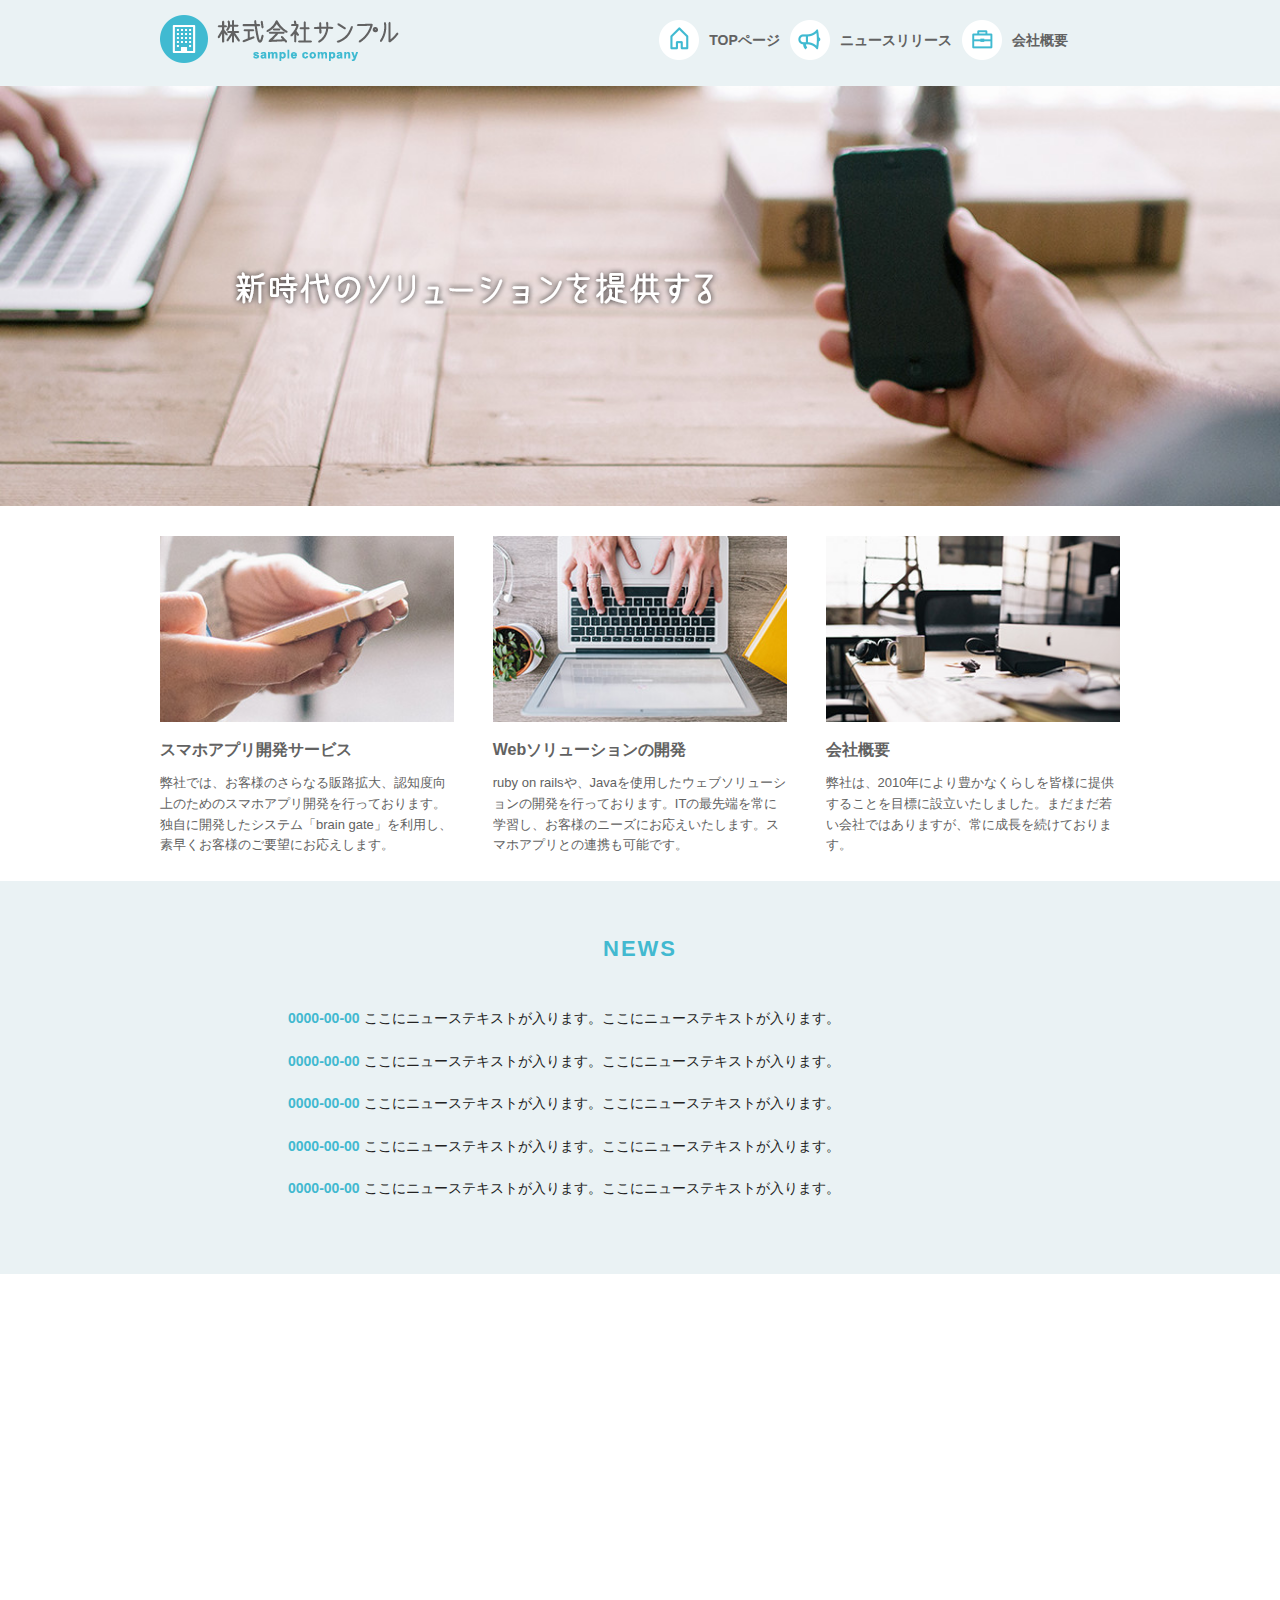
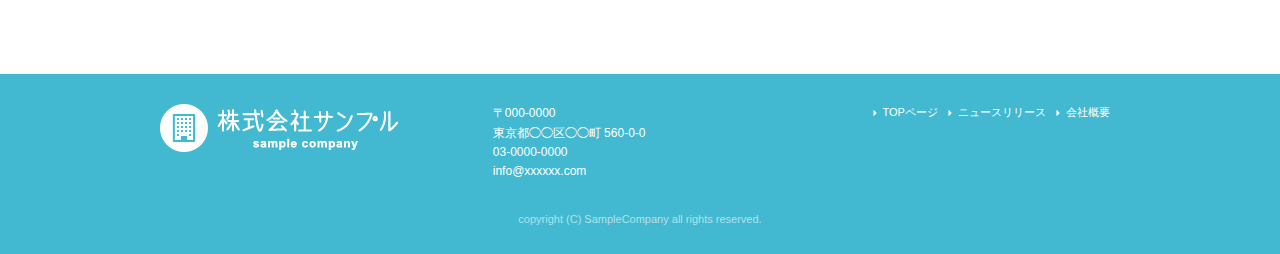
<file: index.html>
<!DOCTYPE html>
<html lang="ja">
<head>

  <!-- Basic Page Needs
  –––––––––––––––––––––––––––––––––––––––––––––––––– -->
  <meta charset="utf-8">
  <title>株式会社サンプル</title>
  <meta name="description" content="">
  <meta name="author" content="">

  <!-- Mobile Specific Metas
  –––––––––––––––––––––––––––––––––––––––––––––––––– -->
  <meta name="viewport" content="width=device-width, initial-scale=1">

  <!-- CSS
  –––––––––––––––––––––––––––––––––––––––––––––––––– -->
  <link rel="stylesheet" href="css/normalize.css">
  <link rel="stylesheet" href="css/skeleton.css">
  <link rel="stylesheet" href="css/sample.css">
  <!-- Favicon
  –––––––––––––––––––––––––––––––––––––––––––––––––– -->
  <link rel="icon" type="image/png" href="images/favicon.png">

</head>


<body>
  <header>
    <div id="header_in" class="container">
    <div class="row">
      <div class="six columns logo">

        <h1><a href="index.html"><img class="u-max-full-width" src="images/top/logo.png" alt="株式会社サンプル" srcset="images/top/logo@2x.png 2x" /></a></h1>

      </div>
      <div class="six columns navi">

        <div class="sp_navi">
          
          <img id="sp_navi_btn" class="u-max-full-width" src="images/top/sp_navi.png" alt="sp_navi" srcset="images/top/sp_navi@2x.png 2x" />

          <ul class="sp_navi_li">
            <li class="navi_toppage"><a href="index.html">TOPページ</a></li>
            <li class="navi_news"><a href="news.html">ニュースリリース</a></li>
            <li class="navi_company"><a href="company.html">会社概要</a></li>
          </ul>
          
        </div>
        <!-- sp_navi -->
        
         <div class="pc_navi">
          
          <ul class="pc_navi_li">
            <li class="navi_toppage"><a href="index.html">TOPページ</a></li>
            <li class="navi_news"><a href="news.html">ニュースリリース</a></li>
            <li class="navi_company"><a href="company.html">会社概要</a></li>
          </ul>
          
        </div> 
    </div>
    <!-- row -->
  </div>
  <!-- header_in -->
  </header>


<div id="cover_area">
  <div class="container">
   <div class="twelve columns">
      <img class="u-max-full-width" src="images/top/cover_read.png" alt="新時代のソリューションを提供する" srcset="images/top/cover_read@2x.png 2x" />
    </div>
  </div>
</div>
<!-- #cover -->




<div id="service_area">

  <div class="container">
    <div class="row">

      <div class="four columns">
        
        <img class="u-max-full-width" src="images/top/service_01.jpg" alt="スマホアプリ開発サービス" srcset="images/top/service_01@2x.jpg 2x" />

        <div class="service_title">スマホアプリ開発サービス</div>
        <p>弊社では、お客様のさらなる販路拡大、認知度向上のためのスマホアプリ開発を行っております。独自に開発したシステム「brain gate」を利用し、素早くお客様のご要望にお応えします。</p>
        
       </div><!-- column -->
      <div class="four columns">
        
        <img class="u-max-full-width" src="images/top/service_02.jpg" alt="Webソリューションの開発" srcset="images/top/service_02@2x.jpg 2x" />

        <div class="service_title">Webソリューションの開発</div>
        <p>ruby on railsや、Javaを使用したウェブソリューションの開発を行っております。ITの最先端を常に学習し、お客様のニーズにお応えいたします。スマホアプリとの連携も可能です。</p>
        
        </div><!-- column -->
      <div class="four columns">
        
        <img class="u-max-full-width" src="images/top/service_03.jpg" alt="会社概要" srcset="images/top/service_03@2x.jpg 2x" />

        <div class="service_title">会社概要</div>
        <p>弊社は、2010年により豊かなくらしを皆様に提供することを目標に設立いたしました。まだまだ若い会社ではありますが、常に成長を続けております。</p>
      
      </div><!-- column -->

    </div>
  </div>

</div>
<!-- #service_area -->

<div id="news_area">

  <div class="container">
    <div class="row">

      <div class="twelve columns">

        <div class="news_title">NEWS</div>

        <ul class="news_lists">
          <li><span>0000-00-00</span> ここにニューステキストが入ります。ここにニューステキストが入ります。</li>
          <li><span>0000-00-00</span> ここにニューステキストが入ります。ここにニューステキストが入ります。</li>
          <li><span>0000-00-00</span> ここにニューステキストが入ります。ここにニューステキストが入ります。</li>
          <li><span>0000-00-00</span> ここにニューステキストが入ります。ここにニューステキストが入ります。</li>
          <li><span>0000-00-00</span> ここにニューステキストが入ります。ここにニューステキストが入ります。</li>
        </ul>

      </div>

    </div>
  </div>

</div>
<!-- #news_area -->

<div id="googlemap_area">
  
<script src="https://maps.google.com/maps/api/js?key=AIzaSyDz0_sY5rvQ1rI8O195QZQ5p7EgwHcfvnA"></script>
<script type="text/javascript">
function googleMap() {
var latlng = new google.maps.LatLng(35.6694293,139.7189323);/* 座標 */
var myOptions = {
zoom: 16, /*拡大比率*/
center: latlng,
scrollwheel: false,
      disableDoubleClickZoom: true,
      draggable: false,
mapTypeControlOptions: { mapTypeIds: ['style', google.maps.MapTypeId.ROADMAP] }
};
var map = new google.maps.Map(document.getElementById('map1'), myOptions);

/*アイコン設定*/
var icon = new google.maps.MarkerImage('images/top/pin.png',/*画像url*/
new google.maps.Size(48,56),/*アイコンサイズ*/
new google.maps.Point(0,0)/*アイコン位置*/
);
var markerOptions = {
position: latlng,
map: map,
icon: icon,
title: '株式会社サンプル',/*タイトル*/
animation: google.maps.Animation.DROP/*アニメーション*/
};
var marker = new google.maps.Marker(markerOptions);

/*取得スタイルの貼り付け*/
var styleOptions = [
{
"stylers": [
{ "hue": '#eaf2f4' }
]
}
];

var styledMapOptions = { name: '株式会社サンプル' };/*地図右上のタイトル*/
var sampleType = new google.maps.StyledMapType(styleOptions, styledMapOptions);
map.mapTypes.set('style', sampleType);
map.setMapTypeId('style');
}
google.maps.event.addDomListener(window, 'load', function() {
googleMap();
});
</script>

<div id="map1" style="width:100%; height:400px; margin:0 auto;"></div>

</div>
<!-- #googlemap_area -->

<footer>
  <div class="container">
    <div class="row">
      <div class="four columns sp">
        <img class="u-max-full-width" src="images/top/footer_logo.png" alt="株式会社サンプル" srcset="images/top/footer_logo@2x.png 2x" />
      </div>
      <!-- columns -->
      <div class="four columns foot_address sp">
        〒000-0000<br />
        東京都◯◯区◯◯町 560-0-0<br />
        03-0000-0000<br />
        info@xxxxxx.com
      </div>
      <!-- columns -->
      <div class="four columns">
        <ul class="foot_navi">
          <li><a href="">TOPページ</a></li>
          <li><a href="">ニュースリリース</a></li>
          <li><a href="">会社概要</a></li>
        </ul>
      </div>
      <!-- columns -->
    </div>
    <!-- row -->

    <div class="row">
      <div class="twelve columns sp">
        <p class="copy">copyright (C) SampleCompany all rights reserved.</p>
      </div>
      <!-- columns -->
    </div>
    <!-- row -->
  </div>
</footer>
<!-- //footer -->

<script type="text/javascript" src="//ajax.googleapis.com/ajax/libs/jquery/1.10.2/jquery.min.js"></script>
<script>
  $(function(){
    $(document).ready(function(){

      $("#sp_navi_btn").click(function () {
        $(this).next().slideToggle();
      });

    });
  });
</script>

</body>

</html>
</file>
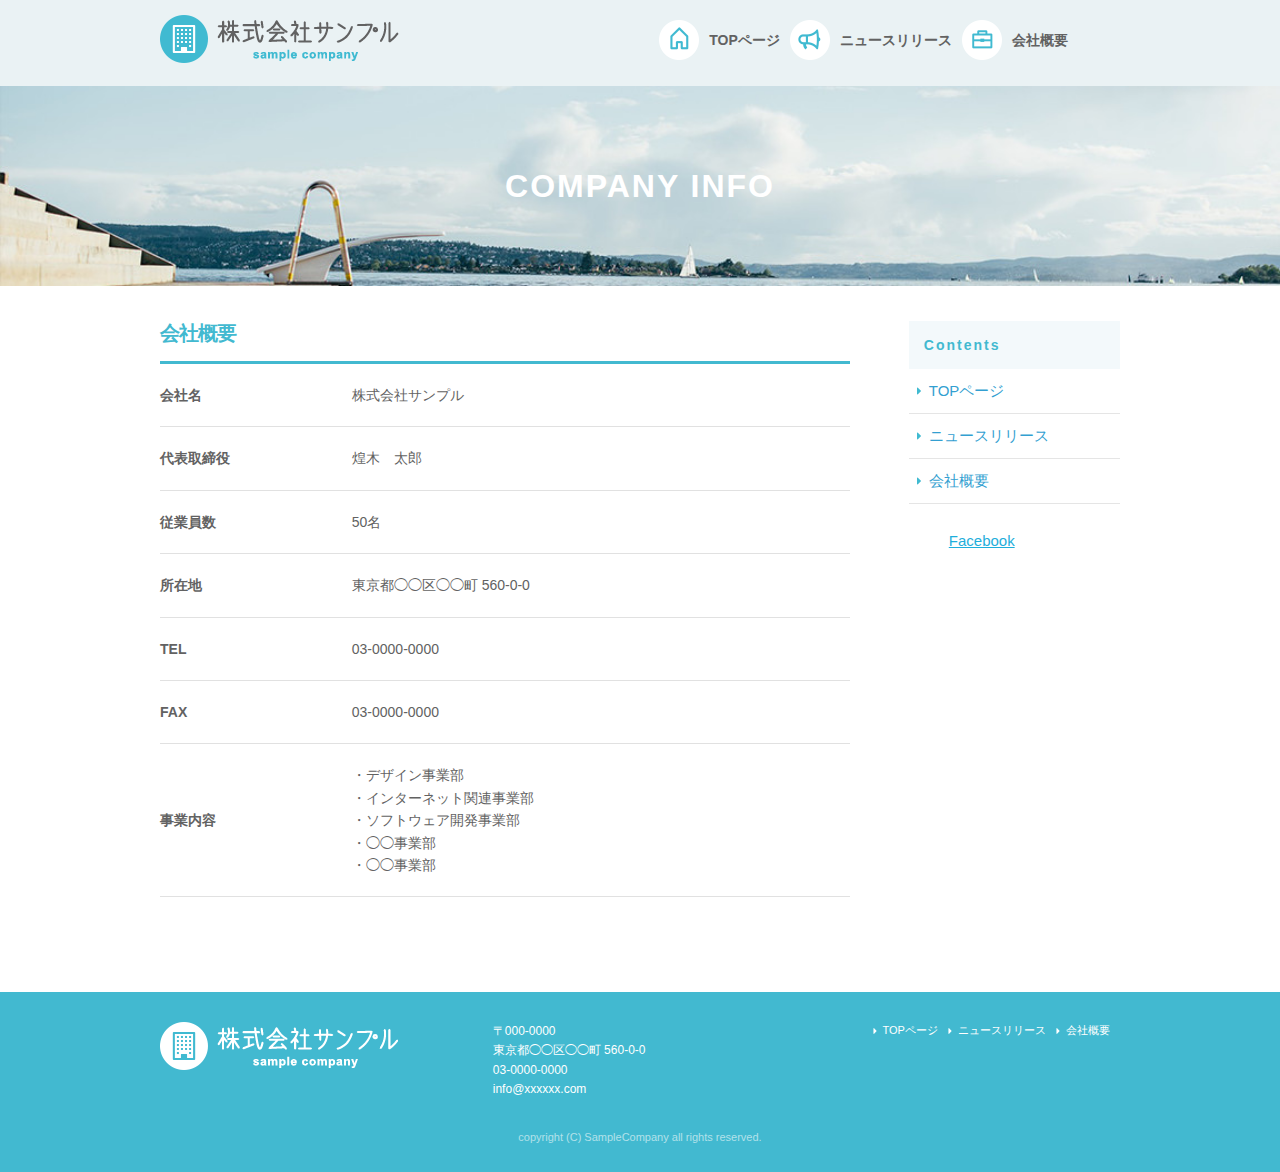
<file: company.html>
<!DOCTYPE html>
<html lang="ja">
<head>

  <!-- Basic Page Needs
  –––––––––––––––––––––––––––––––––––––––––––––––––– -->
  <meta charset="utf-8">
  <title>株式会社サンプル</title>
  <meta name="description" content="">
  <meta name="author" content="">

  <!-- Mobile Specific Metas
  –––––––––––––––––––––––––––––––––––––––––––––––––– -->
  <meta name="viewport" content="width=device-width, initial-scale=1">

  <!-- CSS
  –––––––––––––––––––––––––––––––––––––––––––––––––– -->
  <link rel="stylesheet" href="css/normalize.css">
  <link rel="stylesheet" href="css/skeleton.css">
  <link rel="stylesheet" href="css/sample.css">
  
  <!-- Favicon
  –––––––––––––––––––––––––––––––––––––––––––––––––– -->
  <link rel="icon" type="image/png" href="images/favicon.png">

</head>

<body>
  
    <div id="fb-root"></div>
<script>(function(d, s, id) {
  var js, fjs = d.getElementsByTagName(s)[0];
  if (d.getElementById(id)) return;
  js = d.createElement(s); js.id = id;
  js.src = 'https://connect.facebook.net/ja_JP/sdk.js#xfbml=1&version=v2.12';
  fjs.parentNode.insertBefore(js, fjs);
}(document, 'script', 'facebook-jssdk'));</script>
  
<!-- ↑4/18追加FB --> 

  <header>
    <div id="header_in" class="container">
    <div class="row">
      <div class="six columns logo">

        <h1><a href="index.html"><img class="u-max-full-width" src="images/top/logo.png" alt="株式会社サンプル" srcset="images/top/logo@2x.png 2x" /></a></h1>

      </div>
      <div class="six columns navi">

        <div class="sp_navi">
          
          <img id="sp_navi_btn" class="u-max-full-width" src="images/top/sp_navi.png" alt="sp_navi" srcset="images/top/sp_navi@2x.png 2x" />

          <ul class="sp_navi_li">
            <li class="navi_toppage"><a href="index.html">TOPページ</a></li>
            <li class="navi_news"><a href="news.html">ニュースリリース</a></li>
            <li class="navi_company"><a href="company.html">会社概要</a></li>
          </ul>
          
        </div>
        <!-- sp_navi -->
        
         <div class="pc_navi">
          
          <ul class="pc_navi_li">
            <li class="navi_toppage"><a href="index.html">TOPページ</a></li>
            <li class="navi_news"><a href="news.html">ニュースリリース</a></li>
            <li class="navi_company"><a href="company.html">会社概要</a></li>
          </ul>
          
        </div> 
    </div>
    <!-- row -->
  </div>
  <!-- header_in -->
</header>


<!-- ここからページ毎のコンテンツ -->


<div id="sub_cover">
      <div class="conteiner">
        <div class="row">

          <div class="twelve columns">
            <h2>COMPANY INFO</h2>
          </div>

        </div>
      </div>
    </div>
<!-- #sub_cover -->

<div id="contents">
      <div class="container">
        <div class="row">

          <div id="main" class="nine columns">
            <h2 class="company_title">会社概要</h2>

            <table class="u-full-width">
              <tbody><tr>
                <th>会社名</th>
                <td>株式会社サンプル</td>
              </tr>
              <tr>
                <th>代表取締役</th>
                <td>煌木　太郎</td>
              </tr>
              <tr>
                <th>従業員数</th>
                <td>50名</td>
              </tr>
              <tr>
                <th>所在地</th>
                <td>東京都◯◯区◯◯町&nbsp;560-0-0</td>
              </tr>
              <tr>
                <th>TEL</th>
                <td>03-0000-0000</td>
              </tr>
              <tr>
                <th>FAX</th>
                <td>03-0000-0000</td>
              </tr>
              <tr>
                <th>事業内容</th>
                <td>
                  ・デザイン事業部<br>
                  ・インターネット関連事業部<br>
                  ・ソフトウェア開発事業部<br>
                  ・◯◯事業部<br>
                  ・◯◯事業部
                </td>
              </tr>
            </tbody>
          </table>

          </div>

          <div id="sidebar" class="three columns">

            <div class="pc_sidemenu">
              <h3>Contents</h3>

              <ul>
                <li><a href="index.html">TOPページ</a></li>
                <li><a href="news.html">ニュースリリース</a></li>
                <li><a href="company.html">会社概要</a></li>
              </ul>
            </div>

<div class="fb-page" data-href="https://www.facebook.com/facebook" data-tabs="timeline" data-height="300" data-small-header="false" data-adapt-container-width="true" data-hide-cover="false" data-show-facepile="false"><blockquote cite="https://www.facebook.com/facebook" class="fb-xfbml-parse-ignore"><a href="https://www.facebook.com/facebook">Facebook</a></blockquote></div>
    <!-- ↑4/18追加 -->

          </div>


        </div>
      </div>
    </div>
<!-- #contents -->






<!-- ここからページ毎のコンテンツ -->
<footer>
  <div class="container">
    <div class="row">
      <div class="four columns sp">
        <img class="u-max-full-width" src="images/top/footer_logo.png" alt="株式会社サンプル" srcset="images/top/footer_logo@2x.png 2x" />
      </div>
      <!-- columns -->
      <div class="four columns foot_address sp">
        〒000-0000<br />
        東京都◯◯区◯◯町 560-0-0<br />
        03-0000-0000<br />
        info@xxxxxx.com
      </div>
      <!-- columns -->
      <div class="four columns">
        <ul class="foot_navi">
          <li><a href="">TOPページ</a></li>
          <li><a href="">ニュースリリース</a></li>
          <li><a href="">会社概要</a></li>
        </ul>
      </div>
      <!-- columns -->
    </div>
    <!-- row -->

    <div class="row">
      <div class="twelve columns sp">
        <p class="copy">copyright (C) SampleCompany all rights reserved.</p>
      </div>
      <!-- columns -->
    </div>
    <!-- row -->
  </div>
</footer>
<!-- //footer -->

<script type="text/javascript" src="//ajax.googleapis.com/ajax/libs/jquery/1.10.2/jquery.min.js"></script>
<script>
  $(function(){
    $(document).ready(function(){

      $("#sp_navi_btn").click(function () {
        $(this).next().slideToggle();
      });

    });
  });
</script>

</body>
</html>
</file>
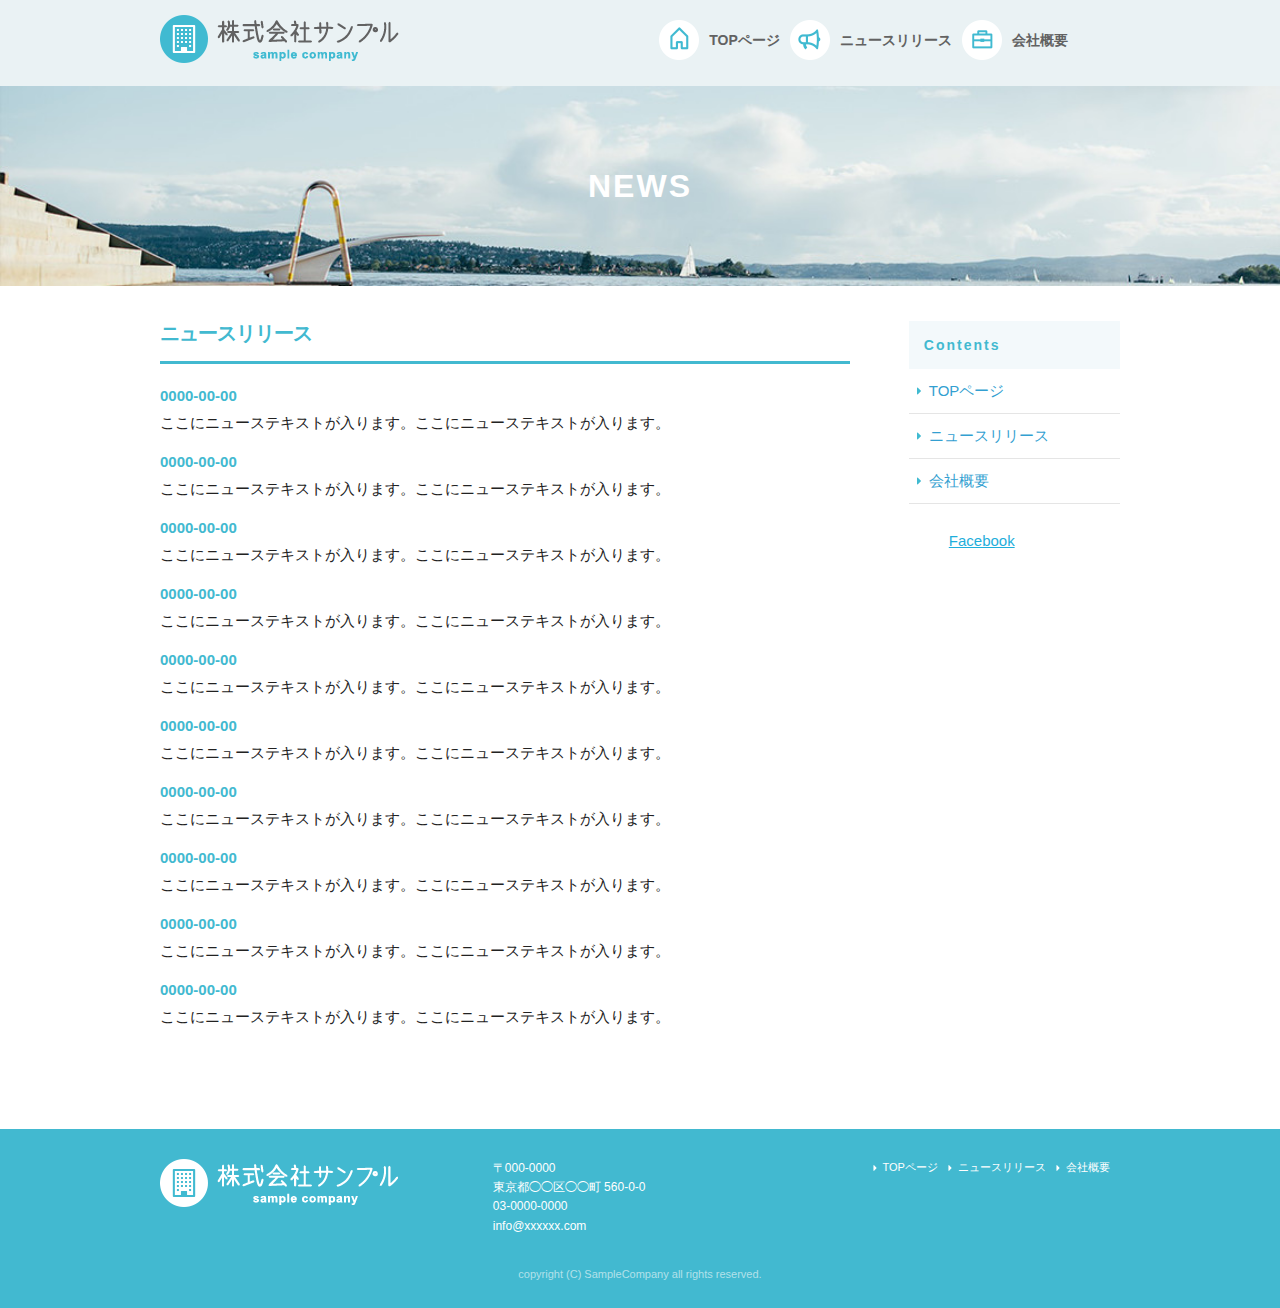
<file: news.html>
<!DOCTYPE html>
<html lang="ja">
<head>

  <!-- Basic Page Needs
  –––––––––––––––––––––––––––––––––––––––––––––––––– -->
  <meta charset="utf-8">
  <title>株式会社サンプル</title>
  <meta name="description" content="">
  <meta name="author" content="">

  <!-- Mobile Specific Metas
  –––––––––––––––––––––––––––––––––––––––––––––––––– -->
  <meta name="viewport" content="width=device-width, initial-scale=1">

  <!-- CSS
  –––––––––––––––––––––––––––––––––––––––––––––––––– -->
  <link rel="stylesheet" href="css/normalize.css">
  <link rel="stylesheet" href="css/skeleton.css">
  <link rel="stylesheet" href="css/sample.css">
  
  <!-- Favicon
  –––––––––––––––––––––––––––––––––––––––––––––––––– -->
  <link rel="icon" type="image/png" href="images/favicon.png">

</head>

<body>
  
  <div id="fb-root"></div>
<script>(function(d, s, id) {
  var js, fjs = d.getElementsByTagName(s)[0];
  if (d.getElementById(id)) return;
  js = d.createElement(s); js.id = id;
  js.src = 'https://connect.facebook.net/ja_JP/sdk.js#xfbml=1&version=v2.12';
  fjs.parentNode.insertBefore(js, fjs);
}(document, 'script', 'facebook-jssdk'));</script>
  
<!-- ↑4/18追加FB --> 
  
  <header>
    <div id="header_in" class="container">
    <div class="row">
      <div class="six columns logo">

        <h1><a href="index.html"><img class="u-max-full-width" src="images/top/logo.png" alt="株式会社サンプル" srcset="images/top/logo@2x.png 2x" /></a></h1>

      </div>
      <div class="six columns navi">

        <div class="sp_navi">
          
          <img id="sp_navi_btn" class="u-max-full-width" src="images/top/sp_navi.png" alt="sp_navi" srcset="images/top/sp_navi@2x.png 2x" />

          <ul class="sp_navi_li">
            <li class="navi_toppage"><a href="index.html">TOPページ</a></li>
            <li class="navi_news"><a href="news.html">ニュースリリース</a></li>
            <li class="navi_company"><a href="company.html">会社概要</a></li>
          </ul>
          
        </div>
        <!-- sp_navi -->
        
         <div class="pc_navi">
          
          <ul class="pc_navi_li">
            <li class="navi_toppage"><a href="index.html">TOPページ</a></li>
            <li class="navi_news"><a href="news.html">ニュースリリース</a></li>
            <li class="navi_company"><a href="company.html">会社概要</a></li>
          </ul>
          
        </div> 
    </div>
    <!-- row -->
  </div>
  <!-- header_in -->
</header>

<!-- ここからページ毎のコンテンツ -->
    
    <div id="sub_cover">
  <div class="conteiner">
    <div class="row">

      <div class="twelve columns">
        <h2>NEWS</h2>
      </div>

    </div>
  </div>
</div>

<!-- #sub_cover -->
<div id="contents">
  <div class="container">
    <div class="row">

      <div id="main" class="nine columns">
        <h2>ニュースリリース</h2>

        <ul class="news_li">
          <li><span>0000-00-00</span>ここにニューステキストが入ります。ここにニューステキストが入ります。</li>
          <li><span>0000-00-00</span>ここにニューステキストが入ります。ここにニューステキストが入ります。</li>
          <li><span>0000-00-00</span>ここにニューステキストが入ります。ここにニューステキストが入ります。</li>
          <li><span>0000-00-00</span>ここにニューステキストが入ります。ここにニューステキストが入ります。</li>
          <li><span>0000-00-00</span>ここにニューステキストが入ります。ここにニューステキストが入ります。</li>
          <li><span>0000-00-00</span>ここにニューステキストが入ります。ここにニューステキストが入ります。</li>
          <li><span>0000-00-00</span>ここにニューステキストが入ります。ここにニューステキストが入ります。</li>
          <li><span>0000-00-00</span>ここにニューステキストが入ります。ここにニューステキストが入ります。</li>
          <li><span>0000-00-00</span>ここにニューステキストが入ります。ここにニューステキストが入ります。</li>
          <li><span>0000-00-00</span>ここにニューステキストが入ります。ここにニューステキストが入ります。</li>
        </ul>
      </div>

      <div id="sidebar" class="three columns">

        <div class="pc_sidemenu">
          <h3>Contents</h3>
          
          <ul>
            <li><a href="index.html">TOPページ</a></li>
            <li><a href="news.html">ニュースリリース</a></li>
            <li><a href="company.html">会社概要</a></li>
          </ul>

        </div>

<div class="fb-page" data-href="https://www.facebook.com/facebook" data-tabs="timeline" data-height="300" data-small-header="false" data-adapt-container-width="true" data-hide-cover="false" data-show-facepile="false"><blockquote cite="https://www.facebook.com/facebook" class="fb-xfbml-parse-ignore"><a href="https://www.facebook.com/facebook">Facebook</a></blockquote></div>
    <!-- ↑4/18追加 -->

      </div>

    </div>
  </div>
</div>

    
    <!-- ここまでページ毎のコンテンツ -->

<footer>
  <div class="container">
    <div class="row">
      <div class="four columns sp">
        <img class="u-max-full-width" src="images/top/footer_logo.png" alt="株式会社サンプル" srcset="images/top/footer_logo@2x.png 2x" />
      </div>
      <!-- columns -->
      <div class="four columns foot_address sp">
        〒000-0000<br />
        東京都◯◯区◯◯町 560-0-0<br />
        03-0000-0000<br />
        info@xxxxxx.com
      </div>
      <!-- columns -->
      <div class="four columns">
        <ul class="foot_navi">
          <li><a href="">TOPページ</a></li>
          <li><a href="">ニュースリリース</a></li>
          <li><a href="">会社概要</a></li>
        </ul>
      </div>
      <!-- columns -->
    </div>
    <!-- row -->

    <div class="row">
      <div class="twelve columns sp">
        <p class="copy">copyright (C) SampleCompany all rights reserved.</p>
      </div>
      <!-- columns -->
    </div>
    <!-- row -->
  </div>
</footer>
<!-- //footer -->

<script type="text/javascript" src="//ajax.googleapis.com/ajax/libs/jquery/1.10.2/jquery.min.js"></script>
<script>
  $(function(){
    $(document).ready(function(){

      $("#sp_navi_btn").click(function () {
        $(this).next().slideToggle();
      });

    });
  });
</script>

</body>
</html>
</file>
<file: css/skeleton.css>
/*
* Skeleton V2.0.4
* Copyright 2014, Dave Gamache
* www.getskeleton.com
* Free to use under the MIT license.
* http://www.opensource.org/licenses/mit-license.php
* 12/29/2014
*/


/* Table of contents
––––––––––––––––––––––––––––––––––––––––––––––––––
- Grid
- Base Styles
- Typography
- Links
- Buttons
- Forms
- Lists
- Code
- Tables
- Spacing
- Utilities
- Clearing
- Media Queries
*/


/* Grid
–––––––––––––––––––––––––––––––––––––––––––––––––– */
.container {
  position: relative;
  width: 100%;
  max-width: 960px;
  margin: 0 auto;
  padding: 0 20px;
  box-sizing: border-box; }
.column,
.columns {
  width: 100%;
  float: left;
  box-sizing: border-box; }

/* For devices larger than 400px */
@media (min-width: 400px) {
  .container {
    width: 85%;
    padding: 0; }
}

/* For devices larger than 550px */
@media (min-width: 550px) {
  .container {
    width: 80%; }
  .column,
  .columns {
    margin-left: 4%; }
  .column:first-child,
  .columns:first-child {
    margin-left: 0; }

  .one.column,
  .one.columns                    { width: 4.66666666667%; }
  .two.columns                    { width: 13.3333333333%; }
  .three.columns                  { width: 22%;            }
  .four.columns                   { width: 30.6666666667%; }
  .five.columns                   { width: 39.3333333333%; }
  .six.columns                    { width: 48%;            }
  .seven.columns                  { width: 56.6666666667%; }
  .eight.columns                  { width: 65.3333333333%; }
  .nine.columns                   { width: 74.0%;          }
  .ten.columns                    { width: 82.6666666667%; }
  .eleven.columns                 { width: 91.3333333333%; }
  .twelve.columns                 { width: 100%; margin-left: 0; }

  .one-third.column               { width: 30.6666666667%; }
  .two-thirds.column              { width: 65.3333333333%; }

  .one-half.column                { width: 48%; }

  /* Offsets */
  .offset-by-one.column,
  .offset-by-one.columns          { margin-left: 8.66666666667%; }
  .offset-by-two.column,
  .offset-by-two.columns          { margin-left: 17.3333333333%; }
  .offset-by-three.column,
  .offset-by-three.columns        { margin-left: 26%;            }
  .offset-by-four.column,
  .offset-by-four.columns         { margin-left: 34.6666666667%; }
  .offset-by-five.column,
  .offset-by-five.columns         { margin-left: 43.3333333333%; }
  .offset-by-six.column,
  .offset-by-six.columns          { margin-left: 52%;            }
  .offset-by-seven.column,
  .offset-by-seven.columns        { margin-left: 60.6666666667%; }
  .offset-by-eight.column,
  .offset-by-eight.columns        { margin-left: 69.3333333333%; }
  .offset-by-nine.column,
  .offset-by-nine.columns         { margin-left: 78.0%;          }
  .offset-by-ten.column,
  .offset-by-ten.columns          { margin-left: 86.6666666667%; }
  .offset-by-eleven.column,
  .offset-by-eleven.columns       { margin-left: 95.3333333333%; }

  .offset-by-one-third.column,
  .offset-by-one-third.columns    { margin-left: 34.6666666667%; }
  .offset-by-two-thirds.column,
  .offset-by-two-thirds.columns   { margin-left: 69.3333333333%; }

  .offset-by-one-half.column,
  .offset-by-one-half.columns     { margin-left: 52%; }

}


/* Base Styles
–––––––––––––––––––––––––––––––––––––––––––––––––– */
/* NOTE
html is set to 62.5% so that all the REM measurements throughout Skeleton
are based on 10px sizing. So basically 1.5rem = 15px :) */
html {
  font-size: 62.5%; }
body {
  font-size: 1.5em; /* currently ems cause chrome bug misinterpreting rems on body element */
  line-height: 1.6;
  font-weight: 400;
  font-family: "Raleway", "HelveticaNeue", "Helvetica Neue", Helvetica, Arial, sans-serif;
  color: #222; }


/* Typography
–––––––––––––––––––––––––––––––––––––––––––––––––– */
h1, h2, h3, h4, h5, h6 {
  margin-top: 0;
  margin-bottom: 2rem;
  font-weight: 300; }
h1 { font-size: 4.0rem; line-height: 1.2;  letter-spacing: -.1rem;}
h2 { font-size: 3.6rem; line-height: 1.25; letter-spacing: -.1rem; }
h3 { font-size: 3.0rem; line-height: 1.3;  letter-spacing: -.1rem; }
h4 { font-size: 2.4rem; line-height: 1.35; letter-spacing: -.08rem; }
h5 { font-size: 1.8rem; line-height: 1.5;  letter-spacing: -.05rem; }
h6 { font-size: 1.5rem; line-height: 1.6;  letter-spacing: 0; }

/* Larger than phablet */
@media (min-width: 550px) {
  h1 { font-size: 5.0rem; }
  h2 { font-size: 4.2rem; }
  h3 { font-size: 3.6rem; }
  h4 { font-size: 3.0rem; }
  h5 { font-size: 2.4rem; }
  h6 { font-size: 1.5rem; }
}

p {
  margin-top: 0; }


/* Links
–––––––––––––––––––––––––––––––––––––––––––––––––– */
a {
  color: #1EAEDB; }
a:hover {
  color: #0FA0CE; }


/* Buttons
–––––––––––––––––––––––––––––––––––––––––––––––––– */
.button,
button,
input[type="submit"],
input[type="reset"],
input[type="button"] {
  display: inline-block;
  height: 38px;
  padding: 0 30px;
  color: #555;
  text-align: center;
  font-size: 11px;
  font-weight: 600;
  line-height: 38px;
  letter-spacing: .1rem;
  text-transform: uppercase;
  text-decoration: none;
  white-space: nowrap;
  background-color: transparent;
  border-radius: 4px;
  border: 1px solid #bbb;
  cursor: pointer;
  box-sizing: border-box; }
.button:hover,
button:hover,
input[type="submit"]:hover,
input[type="reset"]:hover,
input[type="button"]:hover,
.button:focus,
button:focus,
input[type="submit"]:focus,
input[type="reset"]:focus,
input[type="button"]:focus {
  color: #333;
  border-color: #888;
  outline: 0; }
.button.button-primary,
button.button-primary,
input[type="submit"].button-primary,
input[type="reset"].button-primary,
input[type="button"].button-primary {
  color: #FFF;
  background-color: #33C3F0;
  border-color: #33C3F0; }
.button.button-primary:hover,
button.button-primary:hover,
input[type="submit"].button-primary:hover,
input[type="reset"].button-primary:hover,
input[type="button"].button-primary:hover,
.button.button-primary:focus,
button.button-primary:focus,
input[type="submit"].button-primary:focus,
input[type="reset"].button-primary:focus,
input[type="button"].button-primary:focus {
  color: #FFF;
  background-color: #1EAEDB;
  border-color: #1EAEDB; }


/* Forms
–––––––––––––––––––––––––––––––––––––––––––––––––– */
input[type="email"],
input[type="number"],
input[type="search"],
input[type="text"],
input[type="tel"],
input[type="url"],
input[type="password"],
textarea,
select {
  height: 38px;
  padding: 6px 10px; /* The 6px vertically centers text on FF, ignored by Webkit */
  background-color: #fff;
  border: 1px solid #D1D1D1;
  border-radius: 4px;
  box-shadow: none;
  box-sizing: border-box; }
/* Removes awkward default styles on some inputs for iOS */
input[type="email"],
input[type="number"],
input[type="search"],
input[type="text"],
input[type="tel"],
input[type="url"],
input[type="password"],
textarea {
  -webkit-appearance: none;
     -moz-appearance: none;
          appearance: none; }
textarea {
  min-height: 65px;
  padding-top: 6px;
  padding-bottom: 6px; }
input[type="email"]:focus,
input[type="number"]:focus,
input[type="search"]:focus,
input[type="text"]:focus,
input[type="tel"]:focus,
input[type="url"]:focus,
input[type="password"]:focus,
textarea:focus,
select:focus {
  border: 1px solid #33C3F0;
  outline: 0; }
label,
legend {
  display: block;
  margin-bottom: .5rem;
  font-weight: 600; }
fieldset {
  padding: 0;
  border-width: 0; }
input[type="checkbox"],
input[type="radio"] {
  display: inline; }
label > .label-body {
  display: inline-block;
  margin-left: .5rem;
  font-weight: normal; }


/* Lists
–––––––––––––––––––––––––––––––––––––––––––––––––– */
ul {
  list-style: circle inside; }
ol {
  list-style: decimal inside; }
ol, ul {
  padding-left: 0;
  margin-top: 0; }
ul ul,
ul ol,
ol ol,
ol ul {
  margin: 1.5rem 0 1.5rem 3rem;
  font-size: 90%; }
li {
  margin-bottom: 1rem; }


/* Code
–––––––––––––––––––––––––––––––––––––––––––––––––– */
code {
  padding: .2rem .5rem;
  margin: 0 .2rem;
  font-size: 90%;
  white-space: nowrap;
  background: #F1F1F1;
  border: 1px solid #E1E1E1;
  border-radius: 4px; }
pre > code {
  display: block;
  padding: 1rem 1.5rem;
  white-space: pre; }


/* Tables
–––––––––––––––––––––––––––––––––––––––––––––––––– */
th,
td {
  padding: 12px 15px;
  text-align: left;
  border-bottom: 1px solid #E1E1E1; }
th:first-child,
td:first-child {
  padding-left: 0; }
th:last-child,
td:last-child {
  padding-right: 0; }


/* Spacing
–––––––––––––––––––––––––––––––––––––––––––––––––– */
button,
.button {
  margin-bottom: 1rem; }
input,
textarea,
select,
fieldset {
  margin-bottom: 1.5rem; }
pre,
blockquote,
dl,
figure,
table,
p,
ul,
ol,
form {
  margin-bottom: 2.5rem; }


/* Utilities
–––––––––––––––––––––––––––––––––––––––––––––––––– */
.u-full-width {
  width: 100%;
  box-sizing: border-box; }
.u-max-full-width {
  max-width: 100%;
  box-sizing: border-box; }
.u-pull-right {
  float: right; }
.u-pull-left {
  float: left; }


/* Misc
–––––––––––––––––––––––––––––––––––––––––––––––––– */
hr {
  margin-top: 3rem;
  margin-bottom: 3.5rem;
  border-width: 0;
  border-top: 1px solid #E1E1E1; }


/* Clearing
–––––––––––––––––––––––––––––––––––––––––––––––––– */

/* Self Clearing Goodness */
.container:after,
.row:after,
.u-cf {
  content: "";
  display: table;
  clear: both; }


/* Media Queries
–––––––––––––––––––––––––––––––––––––––––––––––––– */
/*
Note: The best way to structure the use of media queries is to create the queries
near the relevant code. For example, if you wanted to change the styles for buttons
on small devices, paste the mobile query code up in the buttons section and style it
there.
*/


/* Larger than mobile */
@media (min-width: 400px) {}

/* Larger than phablet (also point when grid becomes active) */
@media (min-width: 550px) {}

/* Larger than tablet */
@media (min-width: 750px) {}

/* Larger than desktop */
@media (min-width: 1000px) {}

/* Larger than Desktop HD */
@media (min-width: 1200px) {}
</file>
<file: css/sample.css>
html {
  font-size: 62.5%; }

p {
  font-size: 16px;
  font-size: 1.6rem; }

header {
  background: #eaf2f4; }
  header #header_in {
    padding-top: 10px;
    padding-bottom: 4px; }
  @media (min-width: 551px) {
    header .sp_navi {
      display: none; }
    header #header_in {
      padding: 15px 0 10px 0; }
    header .pc_navi_li {
      margin: 0;
      padding: 0; }
      header .pc_navi_li li {
        list-style: none;
        margin: 5px 0 0 0;
        padding: 0; }
        header .pc_navi_li li a {
          color: #626262;
          text-decoration: none;
          font-weight: bold;
          font-size: 14px;
          font-size: 1.4rem;
          float: left;
          padding-right: 10px; }
        header .pc_navi_li li a:hover {
          color: #42b9d0; }
      header .pc_navi_li li.navi_toppage a {
        background-repeat: no-repeat;
        display: inline-block;
        line-height: 40px;
        padding-left: 50px;
        background-image: url("../images/top/navi_top.png");
        background-size: 40px 40px; } }
    @media screen and (min-width: 551px) and (-webkit-min-device-pixel-ratio: 2), (min-width: 551px) and (min-resolution: 2dppx) {
      header .pc_navi_li li.navi_toppage a {
        background-image: url("../images/top/navi_top@2x.png"); } }
  @media (min-width: 551px) {
      header .pc_navi_li li.navi_news a {
        background-repeat: no-repeat;
        display: inline-block;
        line-height: 40px;
        padding-left: 50px;
        background-image: url("../images/top/navi_news.png");
        background-size: 40px 40px; } }
    @media screen and (min-width: 551px) and (-webkit-min-device-pixel-ratio: 2), (min-width: 551px) and (min-resolution: 2dppx) {
      header .pc_navi_li li.navi_news a {
        background-image: url("../images/top/navi_news@2x.png"); } }
  @media (min-width: 551px) {
      header .pc_navi_li li.navi_company a {
        background-repeat: no-repeat;
        display: inline-block;
        line-height: 40px;
        padding-left: 50px;
        background-image: url("../images/top/navi_company.png");
        background-size: 40px 40px; } }
    @media screen and (min-width: 551px) and (-webkit-min-device-pixel-ratio: 2), (min-width: 551px) and (min-resolution: 2dppx) {
      header .pc_navi_li li.navi_company a {
        background-image: url("../images/top/navi_company@2x.png"); } }

@media (max-width: 550px) {
  .logo {
    width: 190px; }

  .navi {
    width: 40px;
    float: right; } }
.sp_navi_li {
  width: 180px;
  position: absolute;
  top: 50px;
  right: 2%;
  border: 1px solid #eee;
  background: white;
  margin: 0;
  padding: 0;
  display: none;
  position: absolute;
  top: 50px;
  right: 2%;
  z-index: 100; }
  .sp_navi_li li {
    list-style: none;
    margin: 0;
    padding: 0; }
    .sp_navi_li li a {
      display: block;
      padding: 10px 8px;
      border-bottom: 1px solid #eee;
      font-size: 14px;
      text-decoration: none; }

#cover_area {
  text-align: center;
  padding: 80px 0;
  background-image: url("../images/top/cover.jpg");
  background-size: cover; }
  @media screen and (-webkit-min-device-pixel-ratio: 2), (min-resolution: 2dppx) {
    #cover_area {
      background-image: url("../images/top/cover@2x.jpg"); } }
  @media (min-width: 551px) {
    #cover_area {
      text-align: left;
      height: 420px;
      padding: 0; }
      #cover_area img {
        margin-top: 180px;
        margin-left: 70px; } }

#service_area {
  padding-top: 20px; }
  @media (min-width: 551px) {
    #service_area {
      padding-top: 30px; } }
  #service_area .columns {
    color: #626262; }
    #service_area .columns .service_title {
      font-size: 18px;
      font-size: 1.8rem;
      font-weight: bold;
      margin-top: 8px; }
    #service_area .columns p {
      font-size: 15px;
      font-size: 1.5rem;
      margin-top: 10px; }
    @media (min-width: 551px) {
      #service_area .columns .service_title {
        font-size: 16px;
        font-size: 1.6rem; }
      #service_area .columns p {
        font-size: 13px;
        font-size: 1.3rem; } }

#news_area {
  background-color: #eaf2f4; }
  @media (min-width: 551px) {
    #news_area .container {
      padding: 0px 10% 50px 10%; } }
  #news_area .news_title {
    text-align: center;
    font-size: 26px;
    font-size: 2.6rem;
    color: #42b9d0;
    padding: 15px 0 10px 0;
    font-weight: bold;
    letter-spacing: 0.2rem; }
  #news_area .news_lists li {
    list-style: none;
    font-size: 15px;
    font-size: 1.5rem; }
    #news_area .news_lists li span {
      color: #42b9d0;
      font-weight: bold;
      display: block;
      margin-bottom: 3px; }
  @media (min-width: 551px) {
    #news_area .news_title {
      font-size: 22px;
      font-size: 2.2rem;
      padding: 50px 0 41px 0; }
    #news_area .news_lists li {
      font-size: 14px;
      font-size: 1.4rem;
      margin-bottom: 20px; }
      #news_area .news_lists li span {
        display: inline;
        margin-bottom: 0px; } }

footer {
  background-color: #42b9d0;
  color: #fff;
  padding-top: 20px; }
  @media (max-width: 550px) {
    footer .container {
      margin: 0;
      padding: 0; }
    footer .sp {
      padding: 0 6%;
      margin: 0 auto; }
    footer .foot_navi {
      margin-top: 20px; }
      footer .foot_navi li {
        list-style: none;
        margin-bottom: 1px; }
        footer .foot_navi li a {
          color: #42b9d0;
          background-color: #eaf2f4;
          display: block;
          text-align: center;
          font-weight: bold;
          text-decoration: none;
          font-size: 16px;
          font-size: 1.6rem;
          padding: 16px 0; } }
  footer .foot_address {
    font-size: 16px;
    font-size: 1.6rem;
    padding-top: 10px; }
  footer .copy {
    text-align: center;
    font-size: 11px;
    font-size: 1.1rem;
    color: #b2e1ea; }
  @media (min-width: 551px) {
    footer {
      padding-top: 30px; }
      footer .foot_address {
        padding: 0px;
        font-size: 12px;
        font-size: 1.2rem; }
      footer .foot_navi {
        float: right; }
        footer .foot_navi li {
          list-style: none;
          background-repeat: no-repeat;
          background-position: left center;
          display: inline-block;
          float: left;
          margin-right: 10px;
          font-size: 11px;
          font-size: 1.1rem;
          background-image: url("../images/top/foot_arroehead.png");
          background-size: 4px 6px; } }
      @media screen and (min-width: 551px) and (-webkit-min-device-pixel-ratio: 2), (min-width: 551px) and (min-resolution: 2dppx) {
        footer .foot_navi li {
          background-image: url("../images/top/foot_arroehead@2x.png"); } }
  @media (min-width: 551px) {
        footer .foot_navi a {
          color: white;
          padding-left: 10px;
          text-decoration: none; }
        footer .foot_navi a:hover {
          color: #eaf2f4; }
      footer .copy {
        margin-top: 30px; } }

h1 {
  margin: 0;
  padding: 0; }

@media (max-width: 550px) {
  .pc_navi {
    display: none; } }
#sub_cover {
  padding: 40px 0;
  background-image: url(../images/news/sub_cover@2x.jpg);
  background-size: cover; }
  @media (min-width: 550px) {
    #sub_cover {
      padding: 80px 0; } }
  #sub_cover h2 {
    text-align: center;
    color: white;
    font-size: 1.6rem;
    font-weight: bold;
    margin: 0;
    letter-spacing: 0.2rem; }
    @media (min-width: 550px) {
      #sub_cover h2 {
        font-size: 32px;
        font-size: 3.2rem; } }

#contents {
  padding-top: 20px; }

@media (min-width: 550px) {
  #contents {
    padding-top: 35px;
    padding-bottom: 70px; } }
@media (min-width: 550px) {
  #contents #main {
    padding-right: 20px; } }
@media (min-width: 550px) {
  #contents #main h2 {
    font-size: 2rem;
    padding-bottom: 20px; } }
#contents #main h2 {
  color: #42b9d0;
  border-bottom: 3px solid #42b9d0;
  font-weight: bold; }

#contents #main h2 {
  color: #42b9d0;
  border-bottom: 3px solid #42b9d0;
  font-size: 1.5rem;
  font-weight: bold;
  padding-bottom: 15px; }

@media (min-width: 550px) {
  #contents #main {
    padding-right: 20px; }

  #contents #main .news_li {
    font-size: 1.5rem; } }
@media (min-width: 550px) {
  #contents #main .news_li li {
    list-style: none;
    padding-bottom: 5px; } }
#contents #main .news_li li {
  list-style: none; }

@media (min-width: 550px) {
  #contents #main .news_li li span {
    display: inline-block;
    margin-bottom: 0;
    padding-right: 10px; } }
#contents #main .news_li li span {
  color: #42b9d0;
  display: block;
  font-weight: bold;
  margin-bottom: 3px; }

#contents #sidebar {
  padding-bottom: 20px; }

#contents #sidebar .pc_sidemenu h3 {
  color: #42b9d0;
  font-size: 1.4rem;
  letter-spacing: 0.2rem;
  font-weight: bold;
  background-color: #f3f9fb;
  padding: 15px;
  margin-bottom: 0px; }

#contents #sidebar .pc_sidemenu li {
  list-style: none;
  display: block;
  border-bottom: 1px solid #e5e5e5;
  background-repeat: no-repeat;
  background-position: 8px center;
  margin-bottom: 0px;
  padding: 10px 10px 10px 20px;
  background-image: url(../images/news/side_arrow.png);
  background-size: 4px 8px; }

#contents #sidebar .pc_sidemenu li a {
  color: #339fd1;
  text-decoration: none; }

@media (max-width: 550px) {
  #contents #sidebar .pc_sidemenu {
    display: none; } }
@media (min-width: 550px) {
  #sub_cover {
    padding: 80px 0; } }
@media (min-width: 550px) {
  #sub_cover {
    padding: 80px 0; } }
#sub_cover {
  background-image: url(../images/news/sub_cover.jpg);
  background-size: cover; }

@media (min-width: 550px) {
  #sub_cover h2 {
    text-align: center;
    color: white;
    font-size: 3.2rem;
    font-weight: bold;
    margin: 0;
    letter-spacing: 0.2rem; } }
@media (min-width: 550px) {
  #contents {
    padding-top: 35px;
    padding-bottom: 70px; } }
@media (min-width: 550px) {
  #contents #main {
    padding-right: 20px; } }
#contents #main h2.company_title {
  margin-bottom: 0px; }

@media (min-width: 550px) {
  #contents #main h2 {
    font-size: 2rem;
    padding-bottom: 20px; } }
#contents #main h2 {
  color: #42b9d0;
  border-bottom: 3px solid #42b9d0;
  font-weight: bold;
  padding-bottom: 15px; }

#contents #main th {
  padding-right: 20px; }

#contents #main th, #contents #main td {
  padding: 20px 0;
  color: #626262;
  font-size: 1.4rem; }

#contents #main th, #contents #main td {
  padding: 20px 0;
  color: #626262;
  font-size: 1.4rem; }

/*# sourceMappingURL=sample.css.map */
</file>
